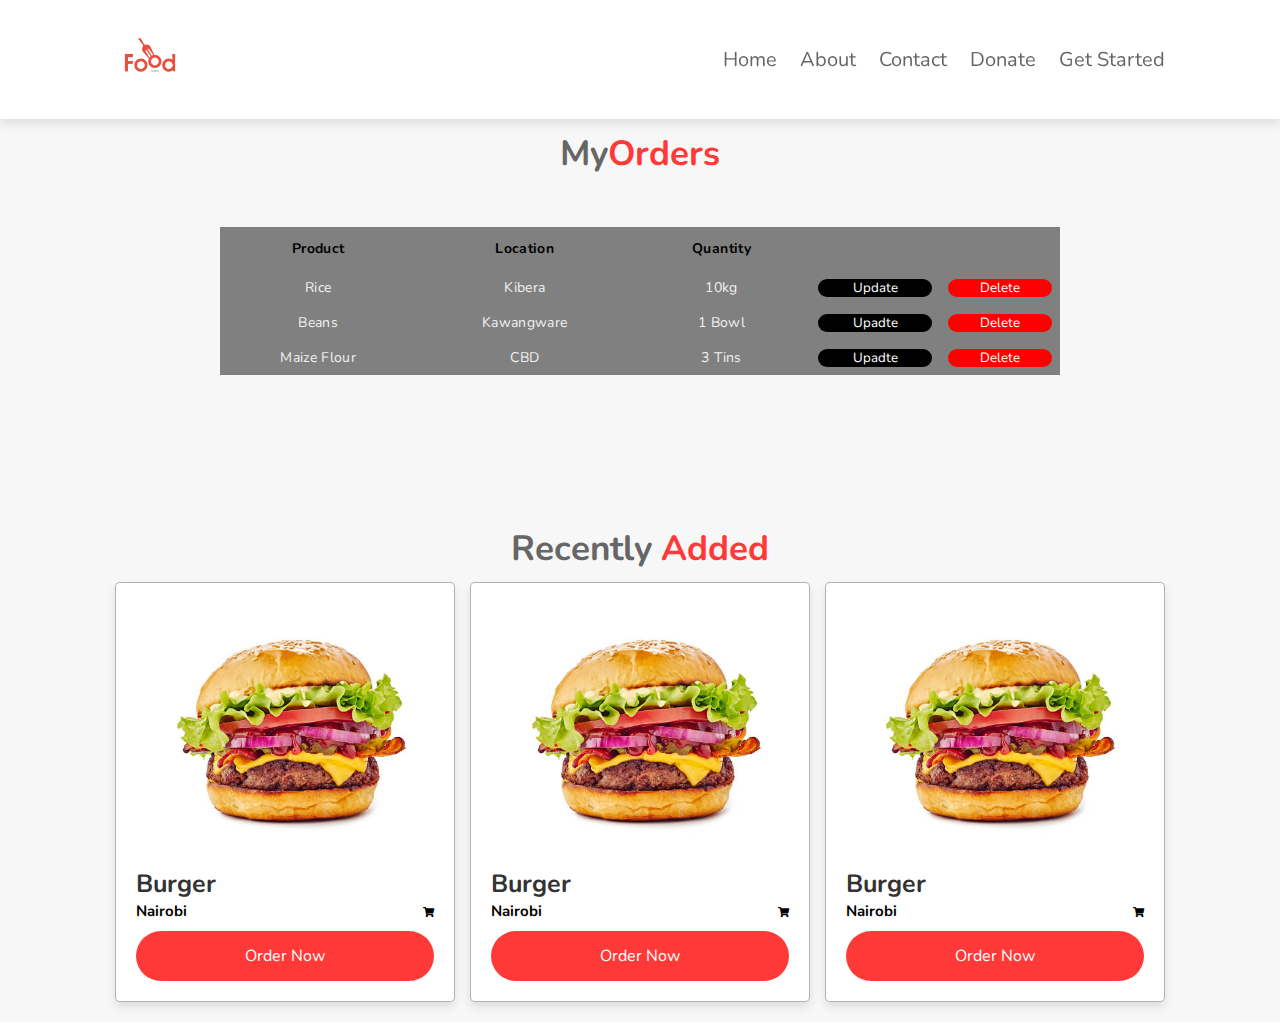
<file: UserAuth/templates/viewOrderItem.html>
<!DOCTYPE html>
<html lang="en">
<head>
    <meta charset="UTF-8">
    <meta name="viewport" content="width=device-width, initial-scale=1.0">
    <title>Food Site</title>

    <!-- font awesome cdn link  -->
    <link rel="stylesheet" href="https://cdnjs.cloudflare.com/ajax/libs/font-awesome/5.15.3/css/all.min.css">

    <!-- custom css file link  -->
    <link rel="stylesheet" href="/UserAuth/static/css/viewOrderItems.css">

</head>
<body>
    
<!-- header section starts  -->

<header>

    <a href="#" class="logo"><img src="/UserAuth/static/assets/login/logo.png" alt="logo" style="margin: 0; padding: 0; width: 70px; height: 70px;"></a>

    <div id="menu-bar" class="fas fa-bars"></div>

    <nav class="navbar">
        <a href="#home">home</a>
        <a href="#about">About</a>
        <a href="#contact">Contact</a>
        <a href="#donate">Donate</a>
        <a href="#get-started">Get Started</a>
    </nav>

</header>

<!-- header section ends -->

<!-- speciality section starts  -->

<section class="speciality" id="speciality">

    <h1 class="heading"> My<span>Orders</span> </h1>
  <div class="table-container">
    <div class="product">
         
        <table class="table">
            <thead>
                <tr>
                    <th>Product</th>
                    <th>Location</th>
                    <th>Quantity</th>
                    <th></th>
                    <th></th>
                </tr>
            </thead>
            <tbody>
                <tr>
                    <td data-label="Product">Rice</td>
                    <td data-label="Location">Kibera</td>
                    <td data-label="Quantity">10kg</td>
                    <td><button class="update">Update</button></td>
                    <td><button class="delete">Delete</button></td>
                </tr>
                <tr>
                    <td data-label="Product">Beans</td>
                    <td data-label="Location">Kawangware</td>
                    <td data-label="Quantity">1 bowl</td>
                    <td><button class="update">Upadte</button></td>
                    <td><button class="delete">Delete</button></td>
                </tr>
                <tr>
                    <td data-label="Product">Maize Flour</td>
                    <td data-label="Location">CBD</td>
                    <td data-label="Quantity">3 tins</td>
                    <td><button class="update">Upadte</button></td>
                    <td><button class="delete">Delete</button></td>
                </tr>
            </tbody>      
        </table>
     </div>
    </div>

</section>

<!-- speciality section ends -->

<!-- popular section starts  -->

<section class="popular" id="popular">

    <h1 class="heading"> Recently <span>Added</span></h1>

    <div class="box-container">

        <div class="box" style="text-align: left;">
            <img class="bur" src="/UserAuth/static/assets/login/burger.jpg" alt="">
            <h3>Burger</h3>
            <h4 style="font-size: 15px;">Nairobi</h4>
            <div class="cart" style="float:right; margin-top: -5%;">
                <i class="fas fa-shopping-cart"></i>
            </div>
            <a href="#" class="btn">order now</a>
        </div>
        <div class="box" style="text-align: left;">
            <img class="bur"src="/UserAuth/static/assets/login/burger.jpg" alt="">
            <h3>Burger</h3>
            <h4 style="font-size: 15px;">Nairobi</h4>
            <div class="cart" style="float:right; margin-top: -5%;">
                <i class="fas fa-shopping-cart"></i>
            </div>
            <a href="#" class="btn">order now</a>
        </div>
        <div class="box" style="text-align: left;">
            <img class="bur"src="/UserAuth/static/assets/login/burger.jpg" alt="">
            <h3>Burger</h3>
            <h4 style="font-size: 15px;">Nairobi</h4>
            <div class="cart" style="float:right; margin-top: -5%;">
                <i class="fas fa-shopping-cart"></i>
            </div>
            <a href="#" class="btn">order now</a>
        </div>
     
    </div>

</section>

<!-- popular section ends -->

</body>
</html>
</file>
<file: UserAuth/static/css/viewOrderItems.css>
@import url('https://fonts.googleapis.com/css2?family=Nunito:wght@200;300;400;600;700&display=swap');

:root{
  --red:#ff3838;
}

*{
  font-family: 'Nunito', sans-serif;
  margin:0; padding:0;
  box-sizing: border-box;
  outline: none; border:none;
  text-decoration: none;
  text-transform: capitalize;
  transition:all .2s linear;
}

*::selection{
  background:var(--red);
  color:#fff;
}

html{
  font-size: 62.5%;
  overflow-x: hidden;
  scroll-behavior: smooth;
  scroll-padding-top: 6rem;
}

body{
  background:#f7f7f7;
}

section{
  padding:2rem 9%;
}

.heading{
  text-align: center;
  font-size: 3.5rem;
  padding:1rem;
  color:#666;
  margin-top: 100px;
}

.heading span{
  color:var(--red);
}
header{
  position: fixed;
  top:0; left: 0; right:0;
  z-index: 1000;
  display: flex;
  align-items: center;
  justify-content: space-between;
  background:#fff;
  padding:2rem 9%;
  box-shadow: 0 .5rem 1rem rgba(0,0,0,.1);
}

header .logo{
  font-size: 2.5rem;
  font-weight: bolder;
  color:#666;
}

header .logo i{
  padding-right: .5rem;
  color:var(--red);
}

header .navbar a{
  font-size: 2rem;
  margin-left: 2rem;
  color:#666;
}

header .navbar a:hover{
  color:var(--red);
}
.btn{
  display: block;
  width: 100%;
  border: none;
  color: white;
  border-radius: 25px;
  background-color: #ff3838;
  padding: 14px 35px;
  margin-top: 10px;
  font-size: 16px;
  cursor: pointer;
  text-align: center;
}

#menu-bar{
  font-size: 3rem;
  cursor: pointer;
  color:#666;
  border:.1rem solid #666;
  border-radius: .3rem;
  padding:.5rem 1.5rem;
  display: none;
}
.speciality .box-container{
  display: flex;
  flex-wrap: wrap;
  gap:1.5rem;
}

.speciality .box-container .box{
  flex:1 1 30rem;
  position: relative;
  overflow: hidden;
  box-shadow: 0 .5rem 1rem rgba(0,0,0,.1);
  border:.1rem solid rgba(0,0,0,.3);
  cursor: pointer;
  border-radius: .5rem;
}

.speciality .box-container .box .image{
  height:100%;
  width:100%;
  object-fit: cover;
  position: absolute;
  top:-100%; left:0;
}

.speciality .box-container .box .content{
  text-align: center;
  background:#fff;
  padding:2rem;
}

.speciality .box-container .box .content img{
  margin:1.5rem 0;
}

.speciality .box-container .box .content h3{
  font-size: 2.5rem;
  color:#333;
}

.speciality .box-container .box .content p{
  font-size: 1.6rem;
  color:#666;
  padding:1rem 0;
}

.speciality .box-container .box:hover .image{
  top:0;
}

.speciality .box-container .box:hover .content{
  transform: translateY(100%);
}

.popular .box-container{
  display: flex;
  flex-wrap: wrap;
  gap:1.5rem;
}

.popular .box-container .box{
  padding:2rem;
  background:#fff;
  box-shadow: 0 .5rem 1rem rgba(0,0,0,.1);
  border:.1rem solid rgba(0,0,0,.3);
  border-radius: .5rem;
  text-align: center;
  flex:1 1 30rem;
  position: relative;
}

.popular .box-container .box img{
  height:25rem;
  object-fit: cover;
  width:100%;
  border-radius: .5rem;
}

.popular .box-container .box .price{
  position: absolute;
  top:3rem; left:3rem;
  background:var(--red);
  color:#fff;
  font-size: 2rem;
  padding:.5rem 1rem;
  border-radius: .5rem;
}

.popular .box-container .box h3{
  color:#333;
  font-size: 2.5rem;
  padding-top: 1rem;
}

.popular .box-container .box .stars i{
  color:gold;
  font-size: 1.7rem;
  padding:1rem .1rem;
}

.steps{
  display: flex;
  flex-wrap: wrap;
  gap:1.5rem;
  padding:1rem;
}
.bur{
  height: 50px;
  width: 50px;
  
}

.steps .box{
  flex:1 1 25rem;
  padding:1rem;
  text-align: center;
}

.steps .box img{
  border-radius: 50%;
  border:1rem solid #fff;
  box-shadow: 0 .5rem 1rem rgba(0,0,0,.1);
}

.steps .box h3{
  font-size: 3rem;
  color:#333;
  padding:1rem;
}
.product{
  padding: 0 10%;
  margin: 40px auto 0;
}
table{
  width: 100%;
  border-collapse: collapse;
  border-radius: 15pxs;
}
table thead tr th {
  font-size: 14px;
  font-weight: medium;
  letter-spacing: 0.35px;
  color: #000;
  opacity:1 ;
  padding: 12px;
  vertical-align: top;
  background-color: gray;

}
table tbody tr td{
  font-size: 14px;
  letter-spacing: 0.35px;
  font-weight: normal;
  color: #f1f1f1;
  background-color: gray;
  padding: 8px;
  text-align: center;

}

.delete{
  background: red;
  color: white;
  font-weight: normal;
  width: 100%;
  border-radius: 20px;
  height: 100%;
 
}
.update{
  background: black;
  color: white;
  font-weight: normal;
  width: 100%;
  border-radius: 20px;
  height: 100%;
  
}
@media(max-width:450px){

  html{
    font-size: 50%;
  }

  .order .row form .inputBox input{
    width:100%;
  }

}
@media (max-width:768px){
  table thead{
    display: none;
  }
  table, table tbody, table tr, table td{
    display: block;
    width: 100%;
  }
  table tr{
    margin-bottom: 15px;
  }
  table tbody tr td{
    text-align: right;
    padding-left: 50%;
    position: relative;
  }
  table td::before{
    content: attr(date-label);
    position: absolute;
    left: 0;
    width: 0;
    padding-left: 15px;
    font-weight: 600;
    text-align: left;
    font-size: 14px;

  }
}
</file>
